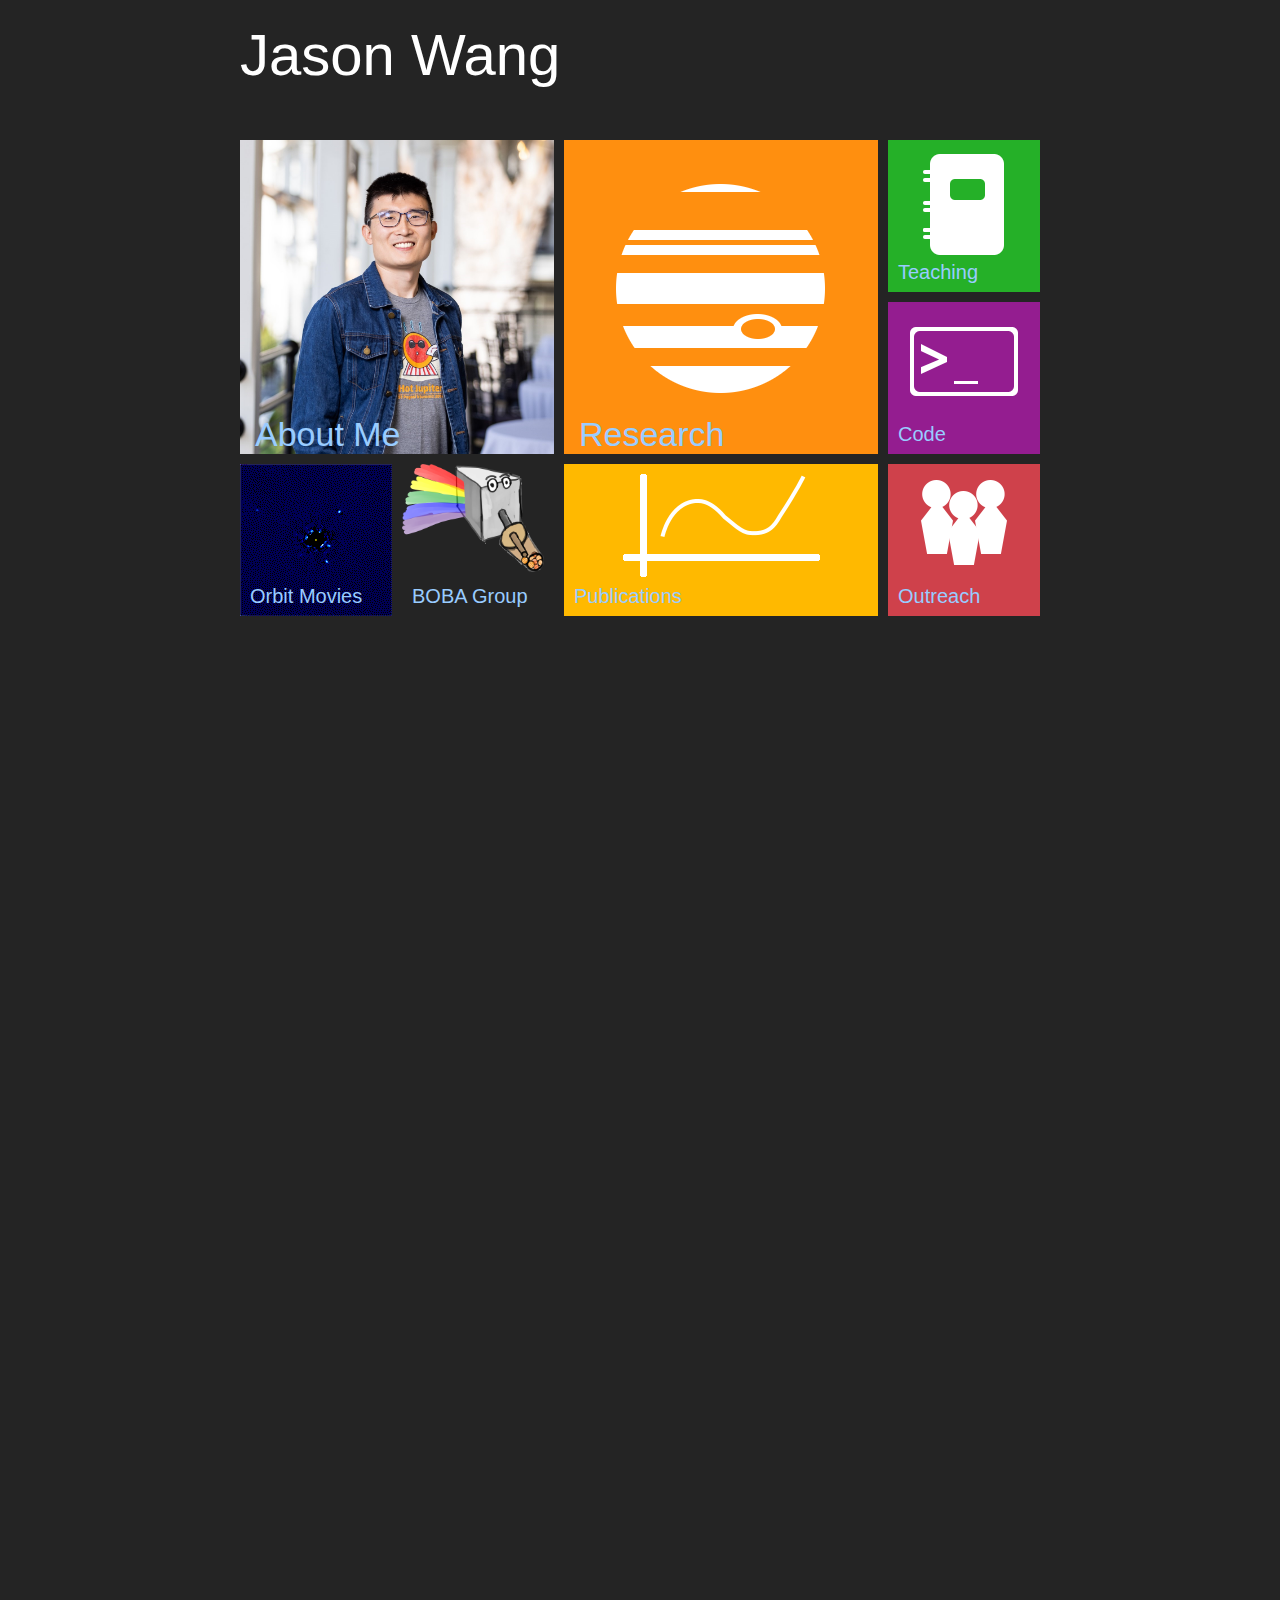
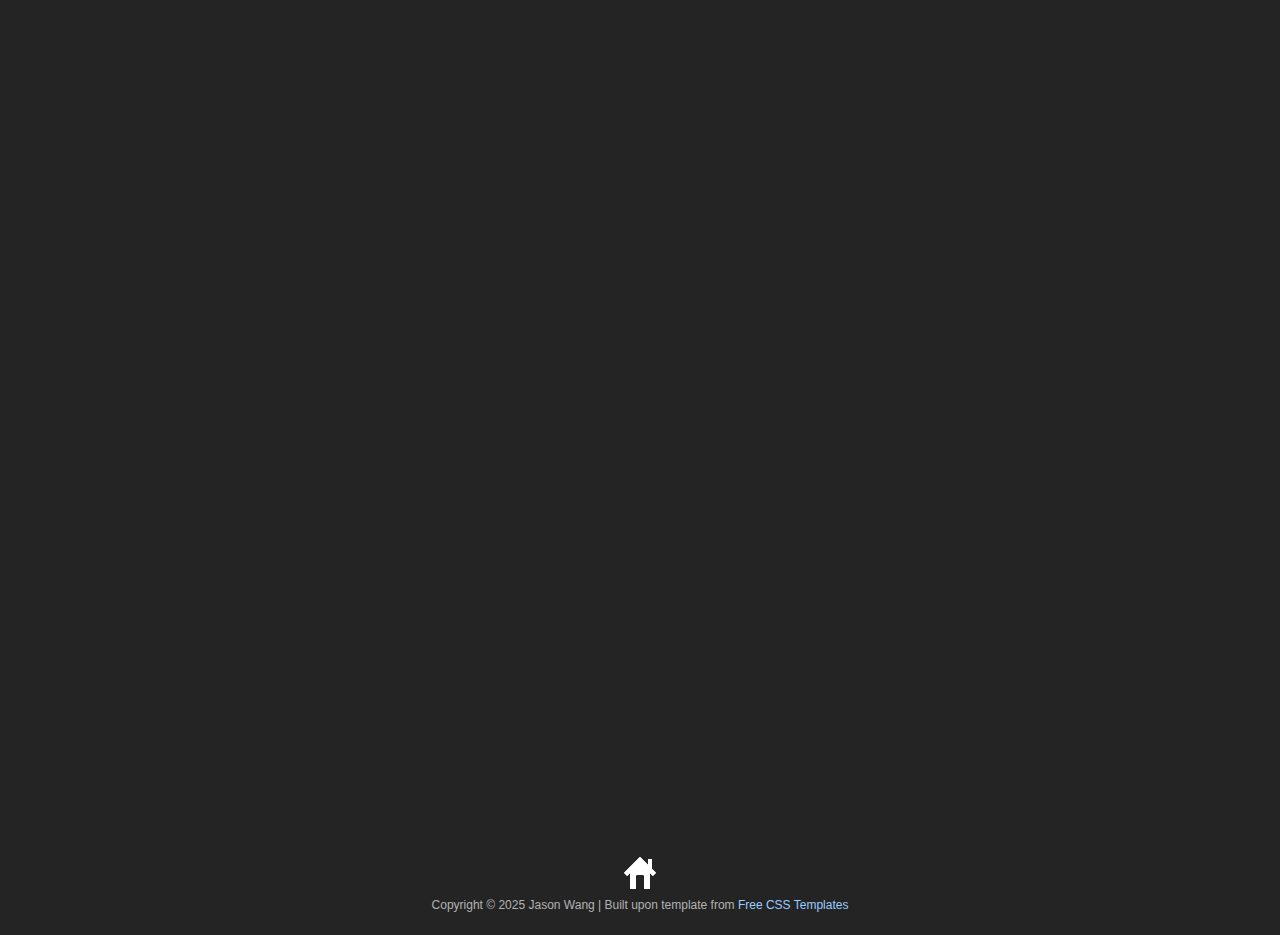
<file: index.html>
<!DOCTYPE html PUBLIC "-//W3C//DTD XHTML 1.0 Transitional//EN" "http://www.w3.org/TR/xhtml1/DTD/xhtml1-transitional.dtd">
<html xmlns="http://www.w3.org/1999/xhtml">
<head>
<meta http-equiv="Content-Type" content="text/html; charset=utf-8" />
<meta name="description" content="Jason Wang is an astronomer and assistant professor in physics and astronomy at Northwestern working on imaging planets around other stars. He works on new technologies and techniques to characterize the nature of exoplanets and produces movies of exoplanets orbiting other stars. Previous 51 Pegasi b Fellow at Caltech and UC Berkeley PhD" />
<meta name="author" content="Jason Wang" />
<title>Jason Wang | Astronomer</title>
	<link href="templatemo_style.css" type="text/css" rel="stylesheet" /> 

</head> 
<body> 
<div id="templatemo_header">
    <div id="site_title"><h1><a href="https://jasonwang.space/" title="Home">Jason Wang</a></h1></div>
</div>
<div id="templatemo_main">
    <div id="content"> 
		<div id="home" class="section">
			<div class="h15"></div>
			<div class=" home_block box">
				<a href="#about">
					<img src="images/JWANG_HSF_2022.JPG" alt="About Me" width=314 height=314/>
				</a>
				<h2 class="overlay_text">
					<span class="overlay">
						<a href="#about">About Me</a>
					</span>
				</h2>
            </div>
            
			<div class="home_block box">
				<a href="#research">
					<img src="images/research_thumb2.png" alt="Research"/>
				</a>
				<h2 class="overlay_text">
					<span class="overlay">
						<a href="#research">Research</a>
					</span>
				</h2>
			</div>
			<div class="box home_bit no_margin">
				<a href="#teaching">
					<img src="images/teaching_thumb.png" alt="Teaching"/>
				</a>
				<h3 class="overlay_text">
					<span class="overlay">
						<a href="#teaching">Teaching</a>
					</span>
				</h3>
			</div>
            
			<div class="box home_bit no_margin">
				<a href="#code">
					<img src="images/code_thumb.png" alt="Code"/>
				</a>
				<h3 class="overlay_text">
					<span class="overlay">
						<a href="#code">Code</a>
					</span>
				</h3>
            </div>

            <div class="box home_bit">
				<a href="orbits.html">
					<img src="images/hr_8799_orbit_notxt_thumb.gif" alt="Orbit Movies"/>
				</a>
				<h3 class="overlay_text">
					<span class="overlay">
						<a href="orbits.html">Orbit Movies</a>
					</span>
				</h3>
			</div> 

			<div class="box home_bit overlay_bluesteel">
                <a href="#group">
                    <img src="images/group/boba.png"/ width="142" class="img_5marg">
                </a>
                <h3 class="overlay_text">
                    <span class="overlay">
                        <a href="#group">BOBA Group</a>
                    </span>
                </h3>
            </div>

			<div class="box home_log">
            	<a href="#papers">
					<img src="images/papers_thumb.png" alt="Publications"/>
				</a>
				<h3 class="overlay_text">
					<span class="overlay">
						<a href="#papers">Publications</a>
					</span>
				</h3>
			</div> 
            <div class="box home_bit no_margin">
                <a href="#outreach">
                    <img src="images/volunteer_thumb.png" alt="Outreach"/>
                </a>
                <h3 class="overlay_text">
                    <span class="overlay">
                        <a href="#papers">Outreach</a>
                    </span>
                </h3>
            </div> 
        </div> <!-- END of home -->

        <div class="section" id="about"> 
			<div class="nav">	
				<ul>
				<li><h4 class="no_mb"><a href="#home" class="overlay_gray top_menu">Home</a></h4></li>
				<li>
					<h4 class="no_mb"><a href="#about" class="overlay_blue top_menu">About</a></h4>
					<ul>
						<li><h5><a href="#group" class="overlay_bluesteel">BOBA Group</a></h4></li>
					</ul>
				</li>
				<li>
					<h4 class="no_mb"><a href="#research" class="overlay_orange top_menu">Research</a></h4>
					<ul>
						<li><h5><a href="#papers" class="overlay_goldenrod">Publications</a></h4></li>
					</ul>
				</li>
				<li><h4 class="no_mb"><a href="#teaching" class="overlay_green top_menu">Teaching</a></h4></li>
				<li><h4 class="no_mb"><a href="#code" class="overlay_purple top_menu">Code</a></h4></li>
				<li>
					<h4 class="no_mb"><a href="index.html#outreach" class="overlay_red top_menu">Outreach</a></h4>
					<ul>
						<li><h5><a href="orbits.html" class="overlay_red">Orbit Movies</a></h4></li>
					</ul>
				</li>
				</ul>
			</div>
			<h2 class="section_title no_mb zceiback">
				<span class="overlay overlay_blue section_title_text">About</span>
			</h2>
			<div class="textbody">
				<div class="overlay_border"><div class="textblock overlay overlay_gray">
					<div class="half left">
						<div class="img_border img_fl overlay_lightgray img_overlay">
							<img src="images/JWANG_HSF_2022.JPG" alt="Jason Wang" height="362" width="362" />
							<div class="cent">Image courtesy of Heising-Simons Foundation</div>
						</div>
					</div>
					<div class="half right">
						<p>I am an assistant professor at Northwestern in <a href="https://ciera.northwestern.edu/">CIERA</a> and the <a href="https://physics.northwestern.edu/">Physics and Astronomy department</a>. I take images of faint exoplanets by removing the glare of their host stars using techniques such as coronagraphy, spectroscopy, and interferometry so that we can trace out their orbits and measure the properites of their atmospheres. I help develop new instruments with these capabilities and machine learning/signal processing techniques to pull out faint exoplanet signals from the data. I also am intersted in software development, especially for astronomy. I have been awarded <a href="https://sloan.org/fellowships/2025-Fellows">a Sloan fellowship</a> and Scialog fellowship for my work. I lead the <a href="#group">BOBA Group</a> at Northwestern.</p>
						<p class="no_mb">I grew up in Dublin, Ohio, got my B.A. in Physics with a Minor in Computer Science from Cornell University, and my PhD in Astrophysics from UC Berkeley. I was previously a <a href="https://www.hsfoundation.org/programs/science/51-pegasi-b-fellowship/">51 Pegasi b</a> postdoc at Caltech </p>
					</div>
					<div class="half right h15"></div>
					<div class="half right">
						<h5 class="no_mb">Email</h5> jason.wang@northwestern.edu
						<h5 class="no_mb"><a href="docs/JasonWang-CV-public-short.pdf">Short CV</a></h5>
						<h5 class="no_mb"> Social Media</h5> <a href="https://bsky.app/profile/thejason.wang"><img src="images/flat_icons/bluesky-logo.png" width="32" height="32" alt="bluesky"/></a> <a href="https://twitter.com/semaphore_P"><img src="images/flat_icons/twitter-color-iso.png" width="32" height="32" alt="twitter"/></a> <a href="https://www.youtube.com/channel/UCDsXPmZGbLLOuuEuat-0a8g"><img src="images/flat_icons/youtube-color-iso.png" width="32" height="32" alt="youtube" /></a>
					</div>
				</div></div>
			</div>
        </div> 
        
        <div class="section " id="research"> 
			<div class="nav">	
				<ul>
				<li><h4 class="no_mb"><a href="#home" class="overlay_gray top_menu">Home</a></h4></li>
				<li>
					<h4 class="no_mb"><a href="#about" class="overlay_blue top_menu">About</a></h4>
					<ul>
						<li><h5><a href="#group" class="overlay_bluesteel">BOBA Group</a></h4></li>
					</ul>
				</li>
				<li>
					<h4 class="no_mb"><a href="#research" class="overlay_orange top_menu">Research</a></h4>
					<ul>
						<li><h5><a href="#papers" class="overlay_goldenrod">Publications</a></h4></li>
					</ul>
				</li>
				<li><h4 class="no_mb"><a href="#teaching" class="overlay_green top_menu">Teaching</a></h4></li>
				<li><h4 class="no_mb"><a href="#code" class="overlay_purple top_menu">Code</a></h4></li>
				<li>
					<h4 class="no_mb"><a href="index.html#outreach" class="overlay_red top_menu">Outreach</a></h4>
					<ul>
						<li><h5><a href="orbits.html" class="overlay_red">Orbit Movies</a></h4></li>
					</ul>
				</li>
				</ul>
			</div>			
			<h2 class="section_title no_mb pachonsunset">
				<span class="overlay_orange section_title_text">Research</span>
			</h2>
			<div class="textbody">
                <div class="overlay_border"><div class="overlay overlay_gray textblock">
                    <h3>Optical Interferometry with GRAVITY</h3>
                    <div class="half left">
                        <div class="img_border img_fl overlay_lightgray">
                            <img src="images/gravity_hr8799e_orbit.png"  alt="GRAVITY Precision Measurement of HR 8799 e" width=360/>
                        </div>
						<h4 class="cent">GRAVITY point in top-right plot with 200x zoom</a></h4>
                    </div>
                    <div class="half right">
                        <p>I am working with the GRAVITY instrument, an optical interferometer that can combine light from the four 8-meter VLTs. With its ~100 meter baselines, we are capable of reaching down to 10 μas astrometric precision. We made the first ever detection of an exoplanet with this technique <a href="https://arxiv.org/abs/1903.11903">on HR 8799 e</a>, achieving ten times better astrometric precision than ever before.</p>
                        <p>I am part of the ExoGRAVITY team, a multi-year VLTI large program to monitor and characterize all of the currently known directly imaged exoplanets. I am leading the astrometric effort to reveal the detailed dynamical environments of these exoplanetary systems and measure dynamical masses to constrain their formation pathways. Some early highlights include the first direct detection of a radial-velocity discovered planet (<a href="https://arxiv.org/abs/2010.04442">Nowak et al. 2020</a>) and dynamically measuring its mass by measuring its perturbation on the orbit of the outer planet in the system (<a href="https://arxiv.org/abs/2109.10671">Lacour, Wang, et al. (2021)</a>). We also used it to study the nature of protoplanets (see Imaging Protoplanets section below).</p>
                    </div>
                </div></div>

                <div class="clear h15"></div>

                <div class="overlay_border"><div class="overlay overlay_gray textblock">                
                    <h3>High Resolution Spectroscopy of Exoplanets</h3>
                    <div class="half left">
                        <p>I am part of the team working on the <a href="https://arxiv.org/abs/2107.12556">Keck Planet Imager and Characterizer (KPIC)</a>, a series of upgrades to the Keck II adaptive optics system and instrument suite to enable high-resolution (R~35,000) spectra of young Jovian-sized planets. At this spectral resolution, we can resolve individual spectral lines in their atmospheres, allowing us to measure the Doppler shift of the planet, molecular abundances, and planetary spin.</p>
                        
						<p>In 2022, we just installed several new hardware upgrades as part of <a href="https://arxiv.org/abs/1909.06487">KPIC Phase II</a>, which will further enhance the capabilities of the instrument such as characterizing closer-in exoplanets and obtaining L-band spectra. For KPIC Phase II, I designing the <a href="https://arxiv.org/abs/2012.06007">atmospheric dispersion corrector</a>. </p>
                    </div>
                    <div class="half right">
                        <div class="img_border img_fl overlay_lightgray">
                            <img src="images/betPeg_COBandhead.png", alt="CO" width=360/>
                        </div>
                    </div>
                </div></div>
				<div class="overlay_border"><div class="overlay overlay_gray textblock">
                    <div class="half left cent">
							<video width="350" controls preload="none" loop poster="images/HR8799_spins_thumb.png">
								<source src="images/HR8799_spins_small.mp4" type="video/mp4">
								Your browser does not support videos.
							</video>
							<br />
							<h4>Credit: W. M. Keck Observatory/Adam Makarenko</h4>
							<h4>Read the <a href="https://iopscience.iop.org/article/10.3847/1538-3881/ac1349">HR 8799 paper</a></h4>
                    </div>
                    <div class="half right">
                        <p>I lead the on-sky demonstration and science program of KPIC. Successfully feeding the light of a faint exoplanet into a tiny single mode fiber and through a spectrograph was no easy task, and our challenges and results are documented in <a href="https://arxiv.org/abs/2107.12556">this JATIS paper</a> with some further details in <a href="https://www.spiedigitallibrary.org/conference-proceedings-of-spie/11823/2596484/High-resolution-spectroscopy-of-directly-imaged-exoplanets-with-KPIC/10.1117/12.2596484.short?SSO=1">this conference proceeding</a>. In the summer of 2020, we successfully commissioned KPIC, leading to KPIC obtaining high-resolution spectra of the HR 8799 planets (see <a href="https://iopscience.iop.org/article/10.3847/1538-3881/ac1349">AJ article</a> and <a href="https://keckobservatory.org/kpic/">press release</a>). This is the first measurement of the spins of these planets, and we find that these planets may spin faster than higher mass objects.</p>
						<p>We are now undertaking a spectroscopic survey of ~40 directly imaged exoplanets and brown dwarf companions to study their compositions, spins, and orbits on a population level. Stay tuned as we have several new results coming soon!</p>
                    </div>
                </div></div>

                <div class="clear h15"></div>

                <div class="overlay_border"><div class="overlay overlay_gray textblock">                
                    <h3>Imaging Newborn Protoplanets</h3>
                    <div class="half left">
                        <div class="img_border img_fl overlay_lightgray">
                            <img src="images/lp_pds70_image_noaxes.png", alt="Keck Image of PDS 70 b and c at L' band" width=360/>
                        </div>
						<h4 class="cent">Read <a href="https://arxiv.org/abs/2004.09597">Wang et al. (2020)</a> and <a href="https://arxiv.org/abs/2101.04187">Wang et al. (2021)</a></h4>
                    </div>
                    <div class="half right">
                        <p>I used new technologies at Keck (better coronagraph to suppress starlight, infrared pyramid wavefront sensor for better atmospheric turbulence correction) and VLTI/GRAVITY (milliarcsecond-level spatial resolution) to study the two protoplanets orbiting PDS 70 (PDS 70 b and c). Unlike all other exoplanets, these two planets are still in the process of forming, so the true nature of these protoplanets were uncertain. </p>
                        <p>On the Keck data, I worked with Bin Ren and Nicole Wallack to subtract out the protoplanetary disk from the images so we can make unbiased measurements of their brightnesses and positions. I teamed up with Sivan Ginzburg and Peter Gao to infer the bulk properties of these planets. We found that their masses should be between 1-4 Jupiter masses (making them some of the lowest mass planets imaged to date), and they are accreting so much dust that they are shrouded by dust making it difficult to see deep into the planets' atmospheres. Our work was publisehd in <a href="https://arxiv.org/abs/2004.09597">this paper</a> and featured in press releases at <a href="https://www.keckobservatory.org/pds70/">Keck Observatory</a> and at <a href="https://www.hsfoundation.org/51-pegasi-b-fellows-discover-new-details-about-jovian-like-protoplanets-around-star-pds-70/">the Heising-Simons Foundation</a>. </p>
						<p>Using VLTI/GRAVITY, we placed dynamical limits on the mass of PDS 70 b to be lower than 10 Jupiter masses, found spectroscopic evidence that we are seeing emission from the dust-shrouded atmospheres of these protoplanets, and made the first sub-au observations into a circumplanetary environment, constraining any bright circumplanary disk around PDS 70 b to be smaller than 0.3 au. <a href="https://arxiv.org/abs/2101.04187">Check out our paper here</a>. </p>
                    </div>

                </div></div>
                <div class="clear h15"></div>


				<div class="overlay_border"><div class="overlay overlay_gray textblock">                
					<h3>The Gemini Planet Imager Exoplanet Survey (GPIES)</h3>
					<div class="half left">
						<p>I am part of the team working on the <a href="http://www.planetimager.org">Gemini Planet Imager (GPI)</a>, a near-infrared extreme-AO system that will directly image and take spectra of young Jovian-sized planets and the debris disks in which they form. </p>
						<p>I led the development of the software infrastructure to automate the data processing for the GPI Exoplanet Survey (<a href="http://dx.doi.org/10.1117/1.JATIS.4.1.018002">see our JATIS paper</a>). My main contributions are building the GPIES Data Cruncher (<a href="docs/posters/2015Lyot_DataCruncherPoster.pdf">poster pdf</a>), an automatic data reduction system for our survey, and pyKLIP (<a href="https://bitbucket.org/pyKLIP/pyklip">Bitbucket repo</a>), a PSF subtraction library written in python. </p>
						
						<p>The software infrastructure I developed allowed us to <a href="http://news.berkeley.edu/2015/08/13/methane-enshrouds-nearby-jupiter-like-exoplanet/">discover GPI's first exoplanet!</a></p>
						
                        <p>Previously, I examined how well we could measure the star that is blocked by the coronagraph mask, in particular to measure the location and spectrum of the occulted star. This work was presented in a <a href="docs/posters/2014SPIE_SatSpots_Poster_Wang_v2.pdf">poster</a> and <a href="http://arxiv.org/abs/1407.2308">conference proceeding</a> at the 2014 SPIE Astronomical Instrumentation conference.</p>
                        
                        <p>I also worked on observations of AU Microscopii (AU Mic). In an <a href="http://arxiv.org/abs/1508.04765">ApJ Letter</a>, we showed that the SE and NW sides of the disk are asymmetric and half different vertical extents.</p>
					</div>
					<div class="half right">
						<div class="img_border img_fl overlay_lightgray">
							<img src="images/gemini_tele_gpi.jpg" alt="Gemini South Telescope: IT'S HUGE!" title="Gemini South Telescope with GPI" />	
						</div>
					</div>
                </div></div>
                <div class="overlay_border"><div class="overlay overlay_gray textblock">
                    <h3>Precise Astrometry and Orbits of Exoplanets</h3>
                    <div class="half left">
                        <div class=" img_fl overlay_lightgray">
                            <!-- 
                            <img src="images/betpic_orbit.png" srcset="images/betpic_orbit.png 1x, images/betpic_orbit2.png 3x" alt="Transit??" title="Orbit of β Pic b" />	
                            -->
                            <img src="images/betpic_orbit.gif"  alt="Beta Pic b Orbit Goes Wheee!!" title="β Pic b in Motion" width=360/>
                        </div>
						<h4 class="cent">Read my <a href="https://arxiv.org/abs/1607.05272">β Pic b paper</a>, and <a href="orbits.html#betapic">download this movie</a></h4>
                        <div class=" img_fl overlay_lightgray">
                                <img src="images/hr8799_orbit_with_img.png"  alt="HR 8799 Orbit Trajectories" title="HR 8799 Orbits" width=360/>
                        </div>
						<h4 class="cent">Read my <a href="https://arxiv.org/abs/1809.04107">HR 8799 paper</a>, and <a href="orbits.html#hr8799">watch them orbit</a></h4>
                    </div>
                    <div class="half right">
                        <p>I developed a new technique to obtain more precise astrometry of directly imaged exoplanets. This technique is based off the mathematical framework developed by Pueyo (2016) which allows us to forward model the signature of an exoplanet through the data reduction process, giving us a more accurate planet model. In addition, I developed a Bayesian framework that properly accounts for the correlated nature of the noise in the data with Gaussian process regression. You can read more about the technique in <a href="https://arxiv.org/abs/1607.05272">this AJ paper</a>.</p>
                        <p>I demonstrated one milliarcsecond astrometry on β Pictoris b taken with the Gemini Planet Imager. I published <a href="https://arxiv.org/abs/1607.05272">a paper</a> showing that I could fit a Keplerian orbit with well-behaved fit residuals. Our measured astrometry were 2-4 times more precise than previously published values that used same data. We also were able to improve some of the orbital parameters by a factor of 2. Using this method, we showed the probability of the planet transiting the star was ruled out at 10-σ confidence. However, the Hill sphere of the planet transited the star in 2017, and we monitored that transit to look for circumplanetary material.</p>
                        <p>I further extended my orbit characterization work when studying the HR 8799 planetary system. Even with 1-2 mas astrometry, we had short orbital arcs for the four planets, resulting in many degenerate orbital solutions. However, given that these planets are super Jupiters, many of the orbits were not dynamically stable. I took the orbit posteriors from MCMC orbit fits and performed rejection sampling on them by simulating all of them through the REBOUND N-body code and rejecting the unstable configurations. This allowed us to obtain ~5x improvement on the orbital parameters as well as place dynamical upper limits on the planet masses. You can read more about it in <a href="https://arxiv.org/abs/1809.04107">this AJ paper</a>.</p>
                        <p>I am contining to monitor the orbits of these exoplanets as well as others. As we get enough data, I have started making <a href="orbits.html">movies of these exoplanets in motion</a> (check them out!). I also contribute to <a href="https://github.com/sblunt/orbitize">orbitize!</a>, an open-soruce Python package to fit orbits of imaged systems.</p>
                    </div>
                </div></div>
                
				
			</div>
        </div> 
		
		<div class="section" id="papers"> 
			<div class="nav">	
				<ul>
				<li><h4 class="no_mb"><a href="#home" class="overlay_gray top_menu">Home</a></h4></li>
				<li>
					<h4 class="no_mb"><a href="#about" class="overlay_blue top_menu">About</a></h4>
					<ul>
						<li><h5><a href="#group" class="overlay_bluesteel">BOBA Group</a></h4></li>
					</ul>
				</li>
				<li>
					<h4 class="no_mb"><a href="#research" class="overlay_orange top_menu">Research</a></h4>
					<ul>
						<li><h5><a href="#papers" class="overlay_goldenrod">Publications</a></h4></li>
					</ul>
				</li>
				<li><h4 class="no_mb"><a href="#teaching" class="overlay_green top_menu">Teaching</a></h4></li>
				<li><h4 class="no_mb"><a href="#code" class="overlay_purple top_menu">Code</a></h4></li>
				<li>
					<h4 class="no_mb"><a href="index.html#outreach" class="overlay_red top_menu">Outreach</a></h4>
					<ul>
						<li><h5><a href="orbits.html" class="overlay_red">Orbit Movies</a></h4></li>
					</ul>
				</li>
				</ul>
			</div>			
			<h2 class="section_title no_mb spieposter">
				<span class="overlay_goldenrod section_title_text">Publications</span>
			</h2>
			<div class="textbody">
				<div class="overlay_border"><div class="left overlay overlay_gray"> 
					<ul class="squarebullet spacing">
                    <h4>First Author Publications</h4>
					<li><b>Wang, J. J.</b>, Mawet, D., Xuan, J. W., et al. (2024) The high-contrast performance of the Keck Planet Imager and Characterizer. <a href="https://arxiv.org/abs/2406.15028">Proc. SPIE, 13096, 130961X</a>.</li>
					<li><b>Wang, J. J.</b>, Gao, P., Chilcote, J., et al. (2022) Atmospheric Monitoring and Precise Spectroscopy of the HR 8799 Planets with SCExAO/CHARIS.	<a href="https://arxiv.org/abs/2208.05594">AJ, 164, 143.</a></li>
					<li><b>Wang, J. J.</b>, Ruffio, J.-B., Morris, E., et al. (2021) Detection and Bulk Properties of the HR 8799 Planets with High-resolution Spectroscopy. <a href="https://arxiv.org/abs/2107.06949v1">AJ, 162, 148</a>.</li>
                    <li><b>Wang, J. J.</b>, Vigan, A., Lacour, S., et al. (2021) Constraining the Nature of the PDS 70 Protoplanets with VLTI/GRAVITY. <a href="https://arxiv.org/abs/2101.04187">AJ, 161, 148.</a></li>
                    <li><b>Wang, J. J.</b>, Wallace, J. K., Jovanovic, N., et al. (2020) An atmospheric dispersion corrector design with milliarcsecond-level precision from 1 to 4 microns for high dispersion coronagraphy. <a href="https://arxiv.org/abs/2012.06007">Proc. SPIE, 11447, 54.</a></li>
                    <li><b>Wang, J. J.</b>, Ginzburg, S., Ren, B., et al. (2020) Keck/NIRC2 L'-band Imaging of Jovian-mass Accreting Protoplanets around PDS 70. <a href="https://arxiv.org/abs/2004.09597">AJ, 159, 263.</a></li>
					<li><b>Wang, J. J.</b>, Graham, J. R., Dawson, R., et al. (2018) Dynamical Constraints on the HR 8799 Planets with GPI. <a href="https://arxiv.org/abs/1809.04107">AJ, 156, 192.</a></li>
					<li><b>Wang, J. J.</b>, Perrin, M. D., Savransky, D., et al. (2018) Automated data processing architecture for the Gemini Planet Imager Exoplanet Survey. <a href="https://arxiv.org/abs/1801.01902">JATIS, 4, 018002.</a></li>
					<li><b>Wang, J. J.</b>, Graham, J. R., Pueyo, L., et al. (2016) The Orbit and Transit Prospects for β Pictoris b constrained with One Milliarcsecond Astrometry. <a href="https://arxiv.org/abs/1607.05272">AJ, 152, 97W</a>.</li>
					<li><b>Wang, J. J.</b>, Graham, J. R., Pueyo, L., et al. (2015) Gemini Planet Imager Observations of the AU Microscopii Debris Disk: Asymmetries within One Arcsecond. <a href="http://arxiv.org/abs/1508.04765">ApJL, 811, L19</a>.</li>
					<li><b>Wang, J. J.</b>, Rajan, A., Graham, J. R., et al. (2014) Gemini Planet Imager Observational Calibrations VIII: Characterization and Role of Satellite Spots. <a href="http://arxiv.org/abs/1407.2308">Proc. SPIE, 9147, 55</a>.</li>
                    <h4>Co-author Publications (Selected)</h4>
					<li></li>
					<li>Hsu, C., <b>Wang, J. J.</b>, Blake, G. A., et al. (2024) PDS 70b Shows Stellar-like Carbon-to-oxygen Ratio. <a href="https://arxiv.org/abs/2411.15117">ApJL, 977, L47</a>.</li>
					<li>Hsu, C., <b>Wang, J. J.</b>, Xuan, J. W., et al. (2024) Rotation and Abundances of the Benchmark Brown Dwarf HD 33632 Ab from Keck/KPIC High-resolution Spectroscopy. <a href="https://arxiv.org/abs/2405.08312">ApJ, 971, 9</a>.</li>
					<li>Noel, M., <b>Wang, J. J.</b>, Macintosh, B., et al. (2024) Analyzing the Atmospheric Dispersion Correction of the Gemini Planet Imager: residual dispersion above design requirements. <a href="https://arxiv.org/abs/2404.06378">JATIS. 10, 025002</a>.</li>
					<li>Xuan, J. W., <b>Wang, J. J.</b>, Finnerty, L., et al. (2024), Validation of elemental and isotopic abundances in late-M spectral types with the benchmark HIP 55507 AB system. <a href="https://arxiv.org/abs/2312.02297">ApJ, 962, 10</a>. </li>
					<li>Blunt, S., Balmer, W. O., <b>Wang, J. J.</b>, et al. (2024) First VLTI/GRAVITY Observations of HIP 65426 b: Evidence for a Low or Moderate Orbital Eccentricity. <a href="https://arxiv.org/abs/2310.00148">AJ, 166, 257</a>. </li>
					<li>Adams, Redai, J. I., Follette, K. B., <b>Wang, J. J.</b>, et al. (2023) The Giant Accreting Protoplanet Survey (GAPlanetS): Optimization Techniques for Robust Detections of Protoplanets. <a href="https://arxiv.org/abs/2211.15676">AJ, 165, 57.</a></li>
					<li>Wang, J., <b>Wang, J. J.</b>, Ruffio, J.-B., et al. (2023) Retrieving C and O Abundance of HR 8799 c by Combining High- and Low-resolution Data. <a href="https://arxiv.org/abs/2209.15484">AJ, 165, 4.</a></li>
					<li>Xuan, J. W., <b>Wang, J. J.</b>, Ruffio, J.-B., et al. (2023) A Clear View of a Cloudy Brown Dwarf Companion from High-resolution Spectroscopy. <a href="https://arxiv.org/abs/2208.01657"></a>ApJ, 937, 54.</li>
					<li>Llop-Sayson, J., <b>Wang, J. J.</b>, Ruffio, J.-B., et al. (2021) Constraining the Orbit and Mass of epsilon Eridani b with Radial Velocities, Hipparcos IAD-Gaia DR2 Astrometry, and Multiepoch Vortex Coronagraphy Upper Limits. <a href="https://arxiv.org/abs/2108.02305">AJ, 162, 181</a>.</li>
					<li>Lacour, S., <b>Wang, J. J.</b>, Rodet, L., et al. (2021) The mass of β Pictoris c from β Pictoris b orbital motion. <a href="https://arxiv.org/abs/2109.10671">A&A, 654, 2</a>.</li>
                    <li>Ferrer Chavez, R., <b>Wang, J. J.</b>, & Blunt, S. (2021) Biases in Orbit Fitting of Directly Imaged Exoplanets with Small Orbital Coverage. <a href="https://arxiv.org/abs/2103.12877">AJ, 161, 241</a>.</li>
					<li>Nowak, M., Lacour, S., Lagrange, A.-M., Rubini, P., <b>Wang, J.</b>, et al. (2020) Direct confirmation of the radial-velocity planet β Pictoris c. <a href="https://arxiv.org/abs/2010.04442">A&A, 642, L2</a>.</li>
                    <li>Nguyen, M. M., De Rosa, R. J., <b>Wang, J. J.</b>, et al. (2020) HD 165054: An Astrometric Calibration Field for High-contrast Imagers in Baade's Window. <a href="https://arxiv.org/abs/1911.11273">AJ, 159, 244</a>.</li>
                    <li>Blunt, S., <b>Wang, J. J.</b>, Angelo, I., et al. (2020) orbitize!: A Comprehensive Orbit-fitting Software Package for the High-contrast Imaging Community. <a href="https://arxiv.org/abs/1910.01756">AJ, 159, 89</a>.</li>
                    <li>Nielsen, E. L., De Rosa, R. J., <b>Wang, J. J.</b>, et al. (2020) The Gemini Planet Imager Exoplanet Survey: Dynamical Mass of the Exoplanet β Pictoris b from Combined Direct Imaging and Astrometry. <a href="https://arxiv.org/abs/1911.11273">AJ, 159, 71</a>.</li>
                    <li>Nielsen, E. L., De Rosa, R. J., Mactinosh, B., <b>Wang, J. J.</b>, et al. (2019) The Gemini Planet Imager Exoplanet Survey: Giant Planet and Brown Dwarf Demographics from 10 to 100 au. <a href="https://arxiv.org/abs/1904.05358">AJ, 158, 13</a>.</li>
                    <li>De Rosa, R. J., Nielsen, E. L., <b>Wang, J. J.</b>, et al. (2019) An updated visual orbit of the directly-imaged exoplanet 51 Eridani b and prospects for a dynamical mass measurement with Gaia. <a href="https://arxiv.org/abs/1910.10169">AJ, in press</a>.</li>
                    <li>GRAVITY Collaboration, Lacour, S., Nowak, M., <b>Wang, J.</b>, et al. (2019) First direction of an exoplanet by optical interferometry. <a href="https://arxiv.org/abs/1903.11903">A&A Letters, 623, L11</a>. </li>
					<li>Ruffio, J.-B., Macintosh, B., <b>Wang, J. J.</b>, et al. (2017) Improving and Assessing Planet Sensitivity of the GPI Exoplanet Survey with a Forward Model Matched Filter. <a href="https://arxiv.org/abs/1705.05477">AJ, 842, 14</a>.</li>
					<li>Nielsen, E. L., De Rosa R. J., <b>Wang, J.</b>, et al. (2016) Dynamical Mass Measurement of the Young Spectroscopic Binary V343 Normae AaAb Resolved With the Gemini Planet Imager. <a href="https://arxiv.org/abs/1609.09095">AJ, 152, 175N</a>.</li>
                    <li>Kalas, P. G., Rajan, A., <b> Wang, J. J.</b>, et al. (2015) Direct Imaging of an Asymmetric Debris Disk in the HD 106906 Planetary System. <a href="http://arxiv.org/abs/1510.02747">ApJ, 814, 32</a>.</li>
					<li>Macintosh, B., Graham, J. R., <b>et al.</b> (2015) Discovery and spectroscopy of the young Jovian planet 51 Eri b with the Gemini Planet Imager. <a href="http://arxiv.org/abs/1508.03084">Science, 350, 64</a>.</li>
					<h4>All Publications: <a href="https://ui.adsabs.harvard.edu/#search/q=orcid%3A0000-0003-0774-6502&sort=date%20desc">ADS Link</a>, <a href="https://scholar.google.com/citations?user=xaQwsdgAAAAJ&hl=en">Google Scholar</a></h4>
					</ul>
				</div></div>
			</div>
        </div>

		<div class="section" id="group">
			<div class="nav">	
				<ul>
				<li><h4 class="no_mb"><a href="#home" class="overlay_gray top_menu">Home</a></h4></li>
				<li>
					<h4 class="no_mb"><a href="#about" class="overlay_blue top_menu">About</a></h4>
					<ul>
						<li><h5><a href="#group" class="overlay_bluesteel">BOBA Group</a></h4></li>
					</ul>
				</li>
				<li>
					<h4 class="no_mb"><a href="#research" class="overlay_orange top_menu">Research</a></h4>
					<ul>
						<li><h5><a href="#papers" class="overlay_goldenrod">Publications</a></h4></li>
					</ul>
				</li>
				<li><h4 class="no_mb"><a href="#teaching" class="overlay_green top_menu">Teaching</a></h4></li>
				<li><h4 class="no_mb"><a href="#code" class="overlay_purple top_menu">Code</a></h4></li>
				<li>
					<h4 class="no_mb"><a href="index.html#outreach" class="overlay_red top_menu">Outreach</a></h4>
					<ul>
						<li><h5><a href="orbits.html" class="overlay_red">Orbit Movies</a></h4></li>
					</ul>
				</li>
				</ul>
			</div>			
			<h2 class="section_title no_mb bobatea">
				<span class="overlay_bluesteel section_title_text">BOBA Group</span>
			</h2>
			<div class="textbody">
				<div class="overlay_border"><div class="left overlay overlay_gray full"> 
					<div class="quarter left">
                        <div class="img_border img_fl overlay_lightgray">
                            <img src="images/group/boba.png"  alt="BOBA Group Logo" width=170/>
                        </div>
                    </div>
					<div class="threeq right">
						<h3><b>B</b>ig planets: <b>O</b>r<b>B</b>its & <b>A</b>tmospheres</h3>
						<p>BOBA Group members generally work on imaging gas giant planets, with the goal of studying their dynamical evolution through monitoring their orbits and their bulk properties through atmospehric spectroscopy. We image and characterize planets by pioneering novel instrumentation and algorithms in high-contrast imaging.</p>
					</div>
				</div></div>
				<div class="clear h15"></div>
				<div class="overlay_border"><div class="left overlay overlay_gray"> 
					<h3>Postdocs</h3>
					<div class="quarter left">
                        <div class="img_border img_fl overlay_lightgray">
                            <img src="images/group/Dino.png"  alt="Dino Hsu" width=150/>
                        </div>
                    </div>
                    <div class="threeq right">
                        <h4>Dino Hsu</h4>
						<p>Dino works on high resolution spectroscopy of exoplanets and brown dwarafs, with focus on their spins, orbits, and atmospheric properites. He is currently analzying data from the Keck Planet Imager and Characterizer's spectroscopy survey of substellar companions in addition to developing the KPIC data reduction pipeline. He also studies how brown dwarfs and low-mass stars are distributed in our Galaxy.</p>
						<p><a href="https://chihchunhsu.github.io/">Dino's Website</a></p>
                    </div>
				</div></div>
				<div class="overlay_border"><div class="left overlay overlay_gray"> 
					<div class="quarter left">
                        <div class="img_border img_fl overlay_lightgray">
                            <img src="images/group/Sarah.jpg"  alt="Sarah Blunt" width=150/>
                        </div>
                    </div>
                    <div class="threeq right">
                        <h4>Sarah Blunt</h4>
						<p>Sarah is a CIERA Fellow working on studying the orbits and atmospheres of young exoplanets through direct imaging and radial velocity techniques. Sarah works on robust data-driven methods to infer planetary properties from noisy radial velocity data of young stars. She also works on studying the orbits and atmospheres of directly imaged planets to understand their formation processes. Sarah is also the co-founder of the <a href="https://semaphorep.github.io/codeastro/">Code/Astro</a> workshop and the lead developer for the <a href="https://orbitize.readthedocs.io/en/latest/">orbitize!</a> software package.</p>
						<p><a href="https://sites.google.com/g.harvard.edu/sarah">Sarah's Website</a></p>
                    </div>
				</div></div>

				<div class="clear h15"></div>

				<div class="overlay_border"><div class="left overlay overlay_gray"> 
					<h3>Graduate Students</h3>

					<div class="quarter left">
                        <div class="img_border img_fl overlay_lightgray">
                            <img src="images/group/Amanda.png"  alt="Amanda Chavez" width=150/>
                        </div>
                    </div>
                    <div class="threeq right">
                        <h4>Amanda Chavez</h4>
						<p>Amanda is an Astronomy PhD student at Northwestern studying the orbits of exoplanets using optical interferometry and GRAVITY. She is currently measuring the orbits of the four planets orbiting HR 8799 using the improved astrometric precision of GRAVITY. She is using the improved orbits to understand what we can infer about the resonances, coplanarity, and dynamical masses in the system. She also is part of the Roman Space Telescope Coronagraph Instrument Team and is leading the development of the astrometric calibration for the Cornagraph Instrument.</p>
                    </div>
				</div></div>

				<div class="overlay_border"><div class="left overlay overlay_gray"> 
					<div class="quarter left">
                        <div class="img_border img_fl overlay_lightgray">
                            
                        </div>
                    </div>
                    <div class="threeq right">
                        <h4>Julianne Cronin</h4>
						<p>Julianne is an Astronomy PhD student at Northwestern studying the atmospheres of directly imaged companions using high resolution spectroscopy. She is currently developing a framework to combine multiple nights of data via cross correlation in order to detect faint planets as well as trace species in planetary atmospheres. Julianne is also helping develop the data reduction pipeline for KPIC.</p>
                    </div>
				</div></div>

				<div class="overlay_border"><div class="left overlay overlay_gray"> 
					<div class="quarter left">
                        <div class="img_border img_fl overlay_lightgray">
                            
                        </div>
                    </div>
                    <div class="threeq right">
                        <h4>Rodrigo Ferrer-Chavez</h4>
						<p>Rodrigo is an Astronomy PhD student at Northwestern working on high-contrast imaging of exoplanets. He is developing deep-learning based algorithms that use wavefront sensing data in addition to the science images to search for faint exoplanets in the data. He previously also worked on identifying statistical biases in orbit fitting of exoplanets with only a short orbital arc of data. </p>
                    </div>
				</div></div>

				<div class="overlay_border"><div class="left overlay overlay_gray"> 
					<div class="quarter left">
                        <div class="img_border img_fl overlay_lightgray">
                            <img src="images/group/Jonathan.jpg"  alt="Jonathan Roberts" width=150/>
                        </div>
                    </div>
                    <div class="threeq right">
                        <h4>Jonathan Roberts</h4>
						<p>Jonathan is an Astronomy PhD student at Northwestern working on speeding up orbit fitting and analyzing the archive of astrometry obtained by the GRAVITY instrument. He is currently performly an uniform orbital analysis of all exoplanets observed wiht GRAVITY. He is generally interested in machine learning techniques and their applications with astronomy. </p>
                    </div>
				</div></div>

				<div class="overlay_border"><div class="left overlay overlay_gray"> 
					<div class="quarter left">
                        <div class="img_border img_fl overlay_lightgray">
                            <img src="images/group/Jea.png"  alt="Jea Adams" width=150/>
                        </div>
                    </div>
                    <div class="threeq right">
                        <h4>Jea Adams</h4>
						<p>Jea is a PhD student at Harvard University studying planet formation and the atmospheres of terrestrial planets. She works on transmission spectroscopy of small planets from JWST, high-resolution spectroscopy of small planets with future extremely large telescopes, signatures of planet formation with ALMA, and exoplanet imaging. </p>
                    </div>
				</div></div>	

				<div class="clear h15"></div>

				<div class="overlay_border"><div class="left overlay overlay_gray"> 
					<h3>Pre-Graduate Students</h3>
					<div class="quarter left">
                        <div class="img_border img_fl overlay_lightgray">

                        </div>
                    </div>
                    <div class="threeq right">
                        <h4>Farrah Molina</h4>
						<p>Farrah recently finished her undergraduate degree is working with Sarah Blunt on adapting orbitize! to be able to utilize the brightness of planets in reflected light in orbit fits.</p>
                    </div>
				</div></div>
				
				<div class="clear h15"></div>

				<div class="overlay_border"><div class="left overlay overlay_gray"> 
					<h3>Former Group Members</h3>
					<div class="quarter left">
                        <div class="img_border img_fl overlay_lightgray">
                            <img src="images/group/Saanika.jpeg"  alt="Saanika Choudhary" width=150/>
                        </div>
                    </div>
                    <div class="threeq right">
                        <h4>Saanika Choudhary</h4>
						<p>Saanika just finished her Master's degree at Northwestern. She was working on deep-learning algorithms for efficient orbital determination and characterizing how increased orbital coverage improves our inferences on orbital parameters. She is now a PhD student at Cornell. </p>
                    </div>
				</div></div>	
				<div class="overlay_border"><div class="left overlay overlay_gray"> 
					<div class="quarter left">
                        <div class="img_border img_fl overlay_lightgray">
                        </div>
                    </div>
                    <div class="threeq right">
                        <h4>Katie Scalzo</h4>
						<p>Katie is a Northwestern undergraduate student who was working on analyzing the performance of the Gemini Planet Imager atmospheric dispersion corrector across its years of operation.</p>
                    </div>
				</div></div>	

				<div class="overlay_border"><div class="left overlay overlay_gray"> 
					<div class="quarter left">
                        <div class="img_border img_fl overlay_lightgray">
                            <img src="images/group/Juan.png"  alt="Juan Guerrero" width=150/>
                        </div>
                    </div>
                    <div class="threeq right">
                        <h4>Luna Guerrero</h4>
						<p>Luna was working on studying the newborn GQ Lup system. Sbe was using new GRAVITY measurements of the position of GQ Lup B to refine its orbit and study how it formed. </p>
						<p><a href="https://cierareu.northwestern.edu/2023CIERA_REU_websites/JuanGuerrero/index.html">Luna's Website</a></p>
                    </div>
				</div></div>

				<div class="overlay_border"><div class="left overlay overlay_gray"> 
					<div class="quarter left">
                        <div class="img_border img_fl overlay_lightgray">
                            
                        </div>
                    </div>
                    <div class="threeq right">
                        <h4>Allie Salyga</h4>
						<p>Allie is a Northwestern undergraduate student who worked on detecting new binary stars using cross correlation techniques on high resolution spectroscopy data from KPIC.</p>
                    </div>
				</div></div>

				<div class="overlay_border"><div class="left overlay overlay_gray"> 
					<div class="quarter left">
                        <div class="img_border img_fl overlay_lightgray">
                            <img src="images/group/Malachi.jpg"  alt="Malachi Noel" width=150/>
                        </div>
                    </div>
                    <div class="threeq right">
                        <h4>Malachi Noel</h4>
						<p>Malachi Noel was a high school student working on various projects in exoplanet imaging. He reduced the archival data to produce this <a href="https://youtube.com/shorts/JuAx--KlITA?feature=share">17-year time-lapse of the orbit of beta Pic b</a>. He also characterized the long-term performance of the Gemini Planet Imager atmospheric dispersion corrector. See his <a href="https://arxiv.org/abs/2404.06378">JATIS paper on the GPI ADC.</a></p>
                    </div>
				</div></div>

			</div>
		</div>
		
        <div class="section" id="teaching"> 
			<div class="nav">	
				<ul>
				<li><h4 class="no_mb"><a href="#home" class="overlay_gray top_menu">Home</a></h4></li>
				<li>
					<h4 class="no_mb"><a href="#about" class="overlay_blue top_menu">About</a></h4>
					<ul>
						<li><h5><a href="#group" class="overlay_bluesteel">BOBA Group</a></h4></li>
					</ul>
				</li>
				<li>
					<h4 class="no_mb"><a href="#research" class="overlay_orange top_menu">Research</a></h4>
					<ul>
						<li><h5><a href="#papers" class="overlay_goldenrod">Publications</a></h4></li>
					</ul>
				</li>
				<li><h4 class="no_mb"><a href="#teaching" class="overlay_green top_menu">Teaching</a></h4></li>
				<li><h4 class="no_mb"><a href="#code" class="overlay_purple top_menu">Code</a></h4></li>
				<li>
					<h4 class="no_mb"><a href="index.html#outreach" class="overlay_red top_menu">Outreach</a></h4>
					<ul>
						<li><h5><a href="orbits.html" class="overlay_red">Orbit Movies</a></h4></li>
					</ul>
				</li>
				</ul>
			</div>            
			<h2 class="section_title no_mb classroom">
				<span class="overlay_green section_title_text">Teaching</span>
			</h2>
			<div class="textbody">
                <div class="overlay_border"><div class="overlay overlay_gray textblock">
					<h3>Code/Astro</h3>
					<p class="no_mb">Together with Sarah Blunt, BJ Fulton, and Matt Hosek, I created and taught <a href="https://semaphorep.github.io/codeastro/">Code/Astro</a>, a week long bootcamp for astronomers interested in learning about the best practices for software development. We have help the workshop for three years now, with over 200 participants from all over the world spanning 5 continents. All of the course materials for the workshop is available publically on <a href="https://github.com/semaphoreP/codeastro">Github</a> and the 2022 workshop recordings are posted on <a href="https://www.youtube.com/playlist?list=PLb1880Rn0qkK7zTWcqGaXNbKZbxkpvUuH">Youtube</a>. Stay tuned for the next Code/Astro workshop!</p>
                    <br />
				</div></div>
				<div class="h15"></div>
				<div class="overlay_border"><div class="overlay overlay_gray textblock">
					<h3>Northwestern</h3>
					<h4>ASTRON 111</h4>
					<p class="no_mb">I teach an introduction to astronomy class for non-majors based on astrobiology. The class teaches about the origin of life on Earth and the prospects for finding alien life in our Solar System and beyond. The class also discusses how science is done and how it is presented to the public.</p>
                    <br />
					<h4>ASTRON 341/414</h4>
					<p class="no_mb">I teach an class on planetary astrophysics for upper-level undergraduate students and graduate students. The class covers the physics of orbits, atmosphere radiation, atmospheric circulation, planetary structure, planet formation, and planet detection. A significant portion of the class is based off a similar <a href="https://w.astro.berkeley.edu/~echiang/planetastro/planetastro.html">class taught by Eugene Chiang at UC Berkeley</a>. Some of the homework is based on using current open-source tools in the field and is available publicly on <a href="https://github.com/semaphoreP/ASTRON314-414">Github</a>.</p>
                    <br />
					<h4>ASTRON 441</h4>
					<p class="no_mb">In the Fall of 2022, I taught a graduate seminar on various skills and techniques in astronomy that aren't typiaclly taught in astrophysics classes. This class includes programming for astronomy, writing telescope proposals, reading and writing papers, giving presentations, authorship and data policy, land use, and planetary protection. The coding cotent for the course is mostly available publicly on <a href="https://github.com/semaphoreP/ASTRON441">Github</a>.</p>
                    <br />
				</div></div>
				<div class="h15"></div>

				<div class="overlay_border"><div class="overlay overlay_gray textblock">
					<h3>Berkeley</h3>
					<h4>Ay375</h4>
					<p class="no_mb">In the Fall of 2016, I co-taught the pedagogy course for first time graduate and undergraduate student instructors in the astronomy program. The course is focused more on the practical side of teaching astronomy, emphasizing how to apply techniques such as group work in astronomy discussion sections. The syllabus, lesson plans, and materials for the course are available <a href="http://badgrads.berkeley.edu/doku.php?id=astro300_f16">online</a>.</p>
                    <br />
					<h4>Ay7A</h4>
					<p class="no_mb">In the Fall of 2014, I was a graduate teaching instructor for Introduction to Astrophysics with Professor Mariska Kriek. This is the first course for astrophysics majors at UC Berkeley (mainly sophomores). I lead two discussion sections, held weekly office hours, and facilitated to weekly group homework session.</p>
					<br />
					<h4>Ay120</h4>
					<p class="no_mb">In the Fall of 2013, I was a graduate teaching instructor for Professor James Graham for <a href="https://sites.google.com/site/ay120fall2013/home">Ay120 (Optical/Infrared Astronomy Lab)</a>. I held office hours, gave mini-lectures on programming, and helped with data aquisition. Here are some technical primers I wrote up for Unix, LaTeX, and Python.</p>
					<ul class="squarebullet">
					<li>A quick introduction to UNIX: <a href="docs/ay120/UnixIntro.pdf">PDF</a></li>
					<li>Example LaTeX document that demonstrates some basic functionality: <a href="docs/ay120/example.tex">.tex</a>, <a href="docs/ay120/example.pdf">PDF</a></li>
					<li>LaTeX template for lab reports: <a href="docs/ay120/template.tex">.tex</a></li>
					<li>Introduction to <a href="https://pypi.python.org/pypi/pip">pip</a>, the python package manager: <a href="docs/ay120/pip.pdf">PDF</a></li>
					<li>An exploration of the different ways to iterate over some data: <a href="docs/ay120/iter.py">python code</a></li>
					<li>Another useful document (written by James Graham): <a href="https://eikonaloptics.com/blogs/tutorials/why-do-photons-exhibit-poisson-fluctuations">Poisson statistics for photons</a></li>
					</ul>
				</div></div>
				<div class="h15"></div>
				<div class="overlay_border"><div class="textblock overlay overlay_gray">
					<h3>Cornell</h3>
					<h4>CS 4410/4411</h4>
					<p class="no_mb">As an undergrad at Cornell, I was a TA for <a href="http://www.cs.cornell.edu/courses/cs4410/2012fa/">CS4410 (Operating Systems)</a> and <a href="http://www.cs.cornell.edu/courses/cs4410/2012fa/CS4411/index.html">CS4411 (Operating Systems Practicum)</a> in the Fall semester of 2012. My responsibilities included holding office hours, answering the constant flood of emails, grading exams and projects, and fixing configuration issues with Visual Studio.</p>
				</div></div>
			</div>
        </div> 
        <div class="section" id="code"> 
			<div class="nav">	
				<ul>
				<li><h4 class="no_mb"><a href="#home" class="overlay_gray top_menu">Home</a></h4></li>
				<li>
					<h4 class="no_mb"><a href="#about" class="overlay_blue top_menu">About</a></h4>
					<ul>
						<li><h5><a href="#group" class="overlay_bluesteel">BOBA Group</a></h4></li>
					</ul>
				</li>
				<li>
					<h4 class="no_mb"><a href="#research" class="overlay_orange top_menu">Research</a></h4>
					<ul>
						<li><h5><a href="#papers" class="overlay_goldenrod">Publications</a></h4></li>
					</ul>
				</li>
				<li><h4 class="no_mb"><a href="#teaching" class="overlay_green top_menu">Teaching</a></h4></li>
				<li><h4 class="no_mb"><a href="#code" class="overlay_purple top_menu">Code</a></h4></li>
				<li>
					<h4 class="no_mb"><a href="index.html#outreach" class="overlay_red top_menu">Outreach</a></h4>
					<ul>
						<li><h5><a href="orbits.html" class="overlay_red">Orbit Movies</a></h4></li>
					</ul>
				</li>
				</ul>
			</div>		
			<h2 class="section_title no_mb bahamacpu">
				<span class="overlay_purple section_title_text">Code</span>
			</h2>      
			<div class="textbody">
				<div class="overlay_border"><div class="overlay overlay_gray textblock">
					<h3>Astronomy Software</h3>
					<ul class="squarebullet">
					<li><a href="https://bitbucket.org/pyKLIP/pyklip"><b>pyKLIP</b></a> - Python library to perform PSF subtraction following the <a href="http://arxiv.org/abs/1207.4197">KLIP algorithm</a> and foward modelling using <a href="http://arxiv.org/abs/1604.06097">KLIP-FM</a>. Supports GPI, P1640, MagAO, Keck/NIRC2, and SPHERE data. <a href="https://bitbucket.org/pyKLIP/pyklip">Bitbucket repo</a> and <a href="http://ascl.net/1506.001">ASCL Reference</a></li>
					<li><a href="https://github.com/sblunt/orbitize"><b>orbitize!</b></a> - Python library for orbit fitting of imaged systems led by Sarah Blunt. <a href="https://github.com/sblunt/orbitize">Github repo</a></li>
                    <li><a href="https://github.com/roman-corgi/corgidrp"><b>corgidrp</b></a> - Official data reduction pipeline for the Roman Space Telescope Coronagraph Instrument. <a href="https://github.com/roman-corgi/corgidrp">Github repo</a></li>
					<li><a href="https://github.com/planetarysystemsimager/psisim"><b>psisim</b></a> - Python tool for simulating science cases for future exoplanet instrumentation capable of handling both imagers and high resolution spectrographs. <a href="https://github.com/planetarysystemsimager/psisim">Github repo</a></li>
                    <li><a href="https://semaphorep.github.io/codeastro"><b>Code/Astro</b></a> - Course materials for a software engineering bootcamp for astronomers. <a href="https://semaphorep.github.io/codeastro">Github Repo</a></li>
                    <li><b>GPIES Data Cruncher</b> - The automated data processing system for the GPI Exoplanet Survey. Creates PSF-subtracted data and contrast curves in real time and is ported to also run on a supercomputer to reprocess the entire survey's worth of data in a few hours. <a href="http://dx.doi.org/10.1117/1.JATIS.4.1.018002">JATIS Paper</a></li>
					<li><a href="http://docs.planetimager.org/pipeline/"><b>GPI Pipeline</b></a> - I am part of the team that is developing the tools to reduce and analyze data from the Gemini Planet Imager. <a href="http://docs.planetimager.org/pipeline/">Pipeline Documentation</a></li>
					<li><a href="https://github.com/semaphoreP/nair"><b>nair</b></a> - Python script to calculate the index of refraction for air in the near infrared. <a href="https://github.com/semaphoreP/nair">Github page</a></li>
					<li><a href="https://github.com/semaphoreP/MedianFilter"><b>Fast Median Filtering</b></a> - A bucket-sort implementation of Median Filtering that scales well and can handle floating point numbers. Written in Pascal for Terry Herter. <a href="https://github.com/semaphoreP/MedianFilter">Github page</a></li>
					</ul>
				</div></div>
				<div class="h15"></div>
				<div class="overlay_border"><div class="overlay overlay_gray textblock">
					<h3>Web Apps</h3>
					<p>I also run or help run several web applications.</p>
					<ul class="squarebullet">
                    <li><a href="http://whereistheplanet.com/t"><b>Where is the planet?</b></a> - A website that predicts the location of most directly imaged companions for any given time. <a href="http://whereistheplanet.com/">Website link</a></li>
                    <li><a href="https://github.com/semaphoreP/datacruncher_slackbot"><b>Slack Bot for the GPIES Data Cruncher</b></a> - A Slack bot that posts new automatically reduced data, retrieves archival data, tells times and jokes. <a href="https://github.com/semaphoreP/datacruncher_slackbot">Github repo</a></li>
					<li><b>GPIES Wiki</b> - I created and run the internal wiki for the GPI Exoplanet Survey</li>
					<li><a href="https://github.com/ishivvers/BADChat"><b>BADChat</b></a> - I used to run an IRC Chat Server and Web Client for the UC Berkeley Astronomy Department. <a href="https://github.com/ishivvers/BADChat">Github repo</a></li>
					<li><a href="http://www.cornellcomputerreuse.org/"><b>CCRA Homepage</b></a> - I used to host the website for the Cornell Computer Reuse Association. <a href="http://www.cornellcomputerreuse.org/">Link</a></li>
					<li><b>UC Berkeley Astronomy Wiki Sites</b> - I used to manage wiki sites for both the <a href="http://badgrads.berkeley.edu/doku.php">graduate students</a> and the <a href="http://kartp.astro.berkeley.edu/doku.php?id=start">undergrads</a>.</li>
					</ul>
				</div></div>
				<div class="h15"></div>
				<div class="overlay_border"><div class="overlay overlay_gray textblock">
					<h3>Microsoft</h3>		
					<p>I interned at Microsoft the summer of 2012 working in the Visual Studio group. I worked on developing the automated testing framework for testing. I also participated in the DevDiv Intern Hack-A-Thon and my group's project was voted best by the full time employees. Our group used the Kinect to simulate touchscreen grestures in Windows 8. You can check out a video of our project <a href="http://channel9.msdn.com/posts/Microsoft-Intern-Hack-A-Thon">here</a>.</p>
				</div></div>
				<div class="h15"></div>
				<div class="overlay_border"><div class="overlay overlay_gray textblock">
					<h3>Academic Programming Projects</h3>
					<ul class="squarebullet">
					<li><a href="https://github.com/semaphoreP/P2Potato"><b>P2Potato</b></a> - A distributed Dropbox built upon <a href="http://isis2.codeplex.com/">Isis<sup>2</sup></a> with no centralized data store. <a href="https://github.com/semaphoreP/P2Potato">Github page</a></li>
					<li><b>PortOS</b> - Wrote my own operating system (concurrent scheduling, TCP/IP, UDP, Routing, UNIX Filesystem)</li>
					</ul>
				</div></div>	
			</div>
		</div> 
		<div class="section" id="outreach"> 
				<div class="nav">	
					<ul>
					<li><h4 class="no_mb"><a href="#home" class="overlay_gray top_menu">Home</a></h4></li>
					<li>
						<h4 class="no_mb"><a href="#about" class="overlay_blue top_menu">About</a></h4>
						<ul>
							<li><h5><a href="#group" class="overlay_bluesteel">BOBA Group</a></h4></li>
						</ul>
					</li>
					<li>
						<h4 class="no_mb"><a href="#research" class="overlay_orange top_menu">Research</a></h4>
						<ul>
							<li><h5><a href="#papers" class="overlay_goldenrod">Publications</a></h4></li>
						</ul>
					</li>
					<li><h4 class="no_mb"><a href="#teaching" class="overlay_green top_menu">Teaching</a></h4></li>
					<li><h4 class="no_mb"><a href="#code" class="overlay_purple top_menu">Code</a></h4></li>
					<li>
						<h4 class="no_mb"><a href="index.html#outreach" class="overlay_red top_menu">Outreach</a></h4>
						<ul>
							<li><h5><a href="orbits.html" class="overlay_red">Orbit Movies</a></h4></li>
						</ul>
					</li>
					</ul>
				</div>		
				<h2 class="section_title no_mb zceiback">
					<span class="overlay_red section_title_text">Outreach</span>
				</h2>      
				<div class="textbody">
					<div class="overlay_border"><div class="overlay overlay_gray textblock">
						<div class="half left">
							<a href="orbits.html"><h3>Exoplanet Orbit Movies</h3></a>
							<p>I use real footage of exoplanets taken with various telescopes and use motion interpolation to make smooth time-lapse movies. You can see them <a href="orbits.html">here</a>.</p>
							<p>My HR 8799 animation has been featured on <a href="https://apod.nasa.gov/apod/ap170201.html" target="_blank">Astronomy Picutre of the Day</a>, <a href="https://en.wikipedia.org/wiki/Template:POTD/2019-11-13" target="_blank">Wikipedia Picture of the Day</a>, <a href="https://news.nationalgeographic.com/2017/01/exoplanets-orbit-star-solar-system-space-science/" target="_blank">National Geographic</a>, <a href="https://www.washingtonpost.com/news/speaking-of-science/wp/2017/01/27/watch-four-alien-worlds-orbit-a-distant-star/?utm_term=.0212f4c0ac61" target="_blank">Washington Post</a>, and more. They have also been used at school both in educational software and in classroom activities.</p>
						</div>
						<div class="half right cent">
							<video width="350" controls preload="none" loop>
								<source src="images/movies/hr8799_orbit_hd_crop.mp4" type="video/mp4">
								Your browser does not support videos.
							</video>
							<h4><a href="orbits.html">See more movies here</a></h4>
						</div>
					</div></div>
					<div class="h15"></div>
					<div class="overlay_border"><div class="overlay overlay_gray textblock">
						<div class="half left">
							<div class="img_border img_fl overlay_lightgray"><img src="images/marshmallow.png"  width=360/></div>
							<div class="cent">Roasting marshmallows by focusing the power of the Sun</div>
						</div>
						<div class="half right">
							<h3>Events and Demos</h3>
							<p>I am involved in several hands-on astronomy outreach efforts.</p>
							<ul class="squarebullet">
							<li>I lead a <a href="https://crowdfund.berkeley.edu/project/5941/updates/1" target="_blank">crowdfunding campaign</a> that successfully rasied funds to develop virtual reality demonstrations in astronomy. Stay tuned for more!</li>
							<li>I am working on creating new outreach demonstrations, such as a parabollic mirror that can be used to roast marshmallows by focusing sunlight (as seen in this picture).</li>
							<li>I helped start up <a href="https://astro.berkeley.edu/i/astro-night" target="_blank">Astro Night</a>, a monthly public lecture and stargazing series hosted by the Berkeley Astronomy department.</li>
							</ul>
						</div>
					</div></div>
					<div class="h15"></div>
					<div class="overlay_border"><div class="overlay overlay_gray textblock">
						<div class="half left">
							<h3>Education Initiatives</h3>
							<p>Outside of astronomy, I have been involved with the <a href="http://www.cornellcomputerreuse.org">Cornell Computer Reuse Association (CCRA)</a> to refurbish old computers, donate them to education and community organizations, and expand computer literacy <a href="http://www.cornellcomputerreuse.org/?page_id=248">all around the world</a>. I also helped start the <a href="http://www.zcei.org">Zambia Community Education Initiative (ZCEI)</a>, a 501(c)3 not-for-profit that aims to improve education in Zambia. If you are interested in these organizations, contact me!</p>
						</div>
						<div class="half right">
							<div class="img_border img_fl overlay_lightgray"><img src="images/handshake.png"  width=360/></div>
						</div>
					</div></div>
				</div>
			</div> 
	</div>
</div>
<div id="templatemo_footer">
	<a href="#home"><img src="images/home_button.png" alt="home"></a>
	<br>
    Copyright © 2025 Jason Wang | Built upon template from <a href="http://www.templatemo.com/preview/templatemo_363_metro" target="_blank">Free CSS Templates</a>
</div>

<script>
	if (location.hash.length < 1) {
        location.hash = "home";
    }
</script>
</body> 
</html>
</file>
<file: templatemo_style.css>
body{ 
	margin: 0;
	padding: 0;
	color: #B3B3B3;
	font-size: 12px;
	line-height: 1.6em; 
	font-family: segoe ui, open sans, arial, sans-serif;
	background-color: #242424;
}

a, a:link, a:visited { color: #9CF; font-weight: normal; text-decoration: none }
a:hover { color: #FF6; text-decoration: none; }

ul{
	margin:0;
	padding:0px 0px 0px 20px;
}

ul .squarebullet {list-style-type: square;}
ul .spacing { }
.spacing li { margin: 0 0 4px 0;} 

h1, h2, h3, h4, h5, h6 { color: #fff; font-weight: normal; }
h1 { font-size: 58px; margin: 0 0 30px; padding: 0px 0 }
h2 { font-size: 34px; margin: 0 0 30px; padding: 0px 0 }
h3 { font-size: 20px; margin: 0 0 20px; padding: 0; }
h4 { font-size: 16px; margin: 0 0 15px; padding: 0; }
h5 { font-size: 14px; margin: 0 0 10px; padding: 0;  }
h6 { font-size: 12px; margin: 0 0 5px; padding: 0; font-weight: 700 }

p { padding: 0; margin: 0 0 15px 0;}
b { color: white }

.clear{
	clear:left;
}

cite { font-weight: bold; color:#fff; }
cite a, cite a:link, cite a:visited  { font-size: 12px; text-decoration: none; font-style: normal }
cite span { font-weight: 400; color: #ccc; }


.list_bullet { margin: 0 0 10px 15px; padding: 0; list-style: none }
.list_bullet li { color:#fff; margin: 0 0 7px 0; padding: 0 0 0 20px; background: url(images/templatemo_list.png) no-repeat scroll 0 6px  }
.list_bullet li a { color: #fff; font-weight: normal; text-decoration: none }
.list_bullet li a:hover { color: #fff }

.no_bullet { margin: 0; padding: 0; list-style: none }
.no_bullet li { margin: 0 0 20px 0; padding: 0 }
a.header { display: block; font-weight: 700 }

.half { width: 380px }

.h20 { height: 20px }
.h40 { height: 40px }

img { margin: 0; padding: 0; border: none }
.img_border { background: #fff; padding: 4px; margin: 0 0 0 8px;	 }
.img_nom { display: inline-block; margin-bottom: 15px }
.img_fl { float: left; margin: 0px 5px 5px 5px }
.img_fr { float: right; margin: 3px 0 5px 15px }
.img_overlay{ position: relative;}

.left { float: left }
.right { float: right; }

#templatemo_header {
	width: 800px;
	margin: 0 auto;
	padding: 30px 0;
}

#templatemo_main {
	width: 800px;
	
	overflow: hidden;
	margin: 0 auto;
}

#templatemo_footer {
	width: 800px;
	margin: auto auto;
	padding: 20px 0;
	text-align: center;
	display: block;
}

#site_title { display: block }
#site_title a { color: #fff; line-height: 50px }

#content{
	overflow:hidden;
	width: 7000px;
	position:relative;
	
}

.section {
	position:relative;
	float:left;
	width: 800px;
	
	margin-right: 20px;
}

.section .textbody{
	height: 440px;
}

.section .zceiback{ background: url(images/zcei_soccer.jpg); }
.section .sofiawing{ background: url(images/SOFIA_wing.jpg); }
.section .hackathon{ background: url(images/hackathon.jpg); }
.section .classroom{ background: url(images/classroom_zambia.jpg); }
.section .handshake{ background: url(images/handshake.png); }

.nav {
	width: 800px;
	height: 47px;
	margin: auto auto;
	text-align: center;
	display: block;
}
.nav a.navbar { bottom: 0; width: 44px; height: 46px; background-image: url(images/navbar3.png); text-indent: -20000px; display: inline-block;}
.nav  ul {list-style:none; position: relative; left: 256px; margin: 0 0 0 0; padding: 0; list-style-type: none; width: 308px; height: 46px;}
.nav  li {float: left;  height: 46px; display: block; }
.nav a.home_but_wh { background-position: 132px 0px;}
.nav a.abou_but_wh { background-position: 220px 0px;}
.nav a.rese_but_wh { background-position: 176px 0px;}
.nav a.teac_but_wh { background-position: 88px 0px;}
.nav a.code_but_wh { background-position: 44px 0px;}
.nav a.volu_but_wh { background-position: 264px 0px;}
.nav a.pape_but_wh { background-position: 308px 0px;}

.nav a.home_but_gr { background-position: 132px 46px;}
.nav a.abou_but_gr { background-position: 220px 46px;}
.nav a.rese_but_gr { background-position: 176px 46px;}
.nav a.teac_but_gr { background-position: 88px 46px;}
.nav a.code_but_gr { background-position: 44px 46px;}
.nav a.volu_but_gr { background-position: 264px 46px;}
.nav a.pape_but_gr { background-position: 308px 46px;}

.box { float: left; margin: 0 10px 10px 0 }
.home_block { position: relative; width: 314px; height: 314px; background: #6B6B6B}
.home_bit { position: relative; width: 152px; height: 152px; margin: 0 10px 10px 0}
.home_log { position: relative; width: 314px; height: 152px; margin: 0 10px 10px 0}
.home_bit.no_margin{ margin-right: 0}
.home_bit h3{ margin: 0 -5px 30px;}
.home_log h3{ margin: 0 -5px 30px;}

#home_gallery { width: 476px; height: 314px }
.home_box1 { width: 152px; height: 152px }
.home_box2 { width: 314px; height: 152px }
.color1 { background: #d0b500 }
.color2 { background: #c75000 }
.color3 { background: #00afce }
.color4 { background: #a4c700 }
#home_gallery a { display: block; float: left; width: 152px; height: 152px; margin: 0 10px 10px 0 }
#home_gallery a.large { width: 314px; height: 314px; }
#home_gallery a.no_mr { margin-right: 0 }

.overlay_text{
   color: white; 
   position: absolute; 
   bottom: -20px; 
   left: 10px; 
   width: 100%;
}

.overlay_text_right{
	color: white; 
	position: absolute;
	bottom: 20px;
	right: 10px;
	text-align: right;
	padding: 5px; 
}

.overlay p{
	color: #B3B3B3;
	font-size: 13px;
}


.overlay_border{
	margin: 5px 5px 5px 5px;
}

.overlay{
	padding: 5px 5px 5px 5px;
}

.overlay_blue{
	background: rgb(18, 152, 224); /* fallback color */
	background: rgba(18, 152, 224, 0.87);
}
.overlay_orange{
	background: rgb(255, 143, 15); /* fallback color */
	background: rgba(255, 143, 15, 0.87);
}

.overlay_goldenrod{
	background: rgb(255, 185, 0); /* fallback color */
	background: rgba(255, 185, 0, 0.87);
}

.overlay_green{
	background: rgb(70, 212, 44); /* fallback color */
	background: rgba(70, 212, 44, 0.87);
}
.overlay_purple{
	background: rgb(227, 45, 221); /* fallback color */
	background: rgba(227, 45, 221, 0.87);
}

.overlay_red{
	background: rgb(207, 65, 75); /* fallback color */
	background: rgba(207, 65, 75, 0.87);
}

.overlay_gray{
	background: rgb(64, 64, 64); /* fallback color */
	background: rgba(32, 32, 32, 0.87);
}

.section_title{
	width: 800px;
	height: 54px;
	margin: 0px 0px 0px 0px;
	text-align: left;
	position: relative;	
}

.section_title_text{
	position: relative;
	top: 14px;
	left: 5px;
	padding: 0px 8px 0px 8px;
}

#square_icon {
	text-align: center;
	padding: 50px 0 0 0
}

#social_links {
	text-align: center;
	padding: 40px 0 0 0
}
#social_links a {
	display: block;
	float: left;
	width: 48px;
	height: 48px;
	margin-left: 12px
}

#gallery {

}

#gallery li {
	width: auto;
	height: auto;
	float: left;
	width: 152px;
	height: 245px;
	background: none;
	margin: 0 10px 10px 0;
}
#gallery li a {
	display: block;
}
#gallery li a img  { }

#gallery li.no_margin_right { margin-right: 0 }

#contact_form { padding: 0; width: 330px }

#contact_form form { margin: 0px; padding: 0px; }

#contact_form form .input_field { width: 150px; padding: 5px; color: #CCC; border: 1px solid #666;  background: #222; margin-bottom: 10px; }

#contact_form form label { display: block;font-size: 11px }

#contact_form form textarea { 
	clear: both; 
	width: 320px; height: 120px; 
	padding: 5px; 
	color: #CCC;
	border: 1px solid #666; 
	font-family: Arial, Helvetica, sans-serif; 
	background: #222; 
	margin-bottom: 10px;
}

#contact_form form .submit_btn { font-size: 12px; background: #333; color: #CCC; cursor:pointer; border: 1px solid #666; padding: 5px 10px; }

.no_mr { margin-right: 0 }
.no_mb { margin-bottom: 0 }
</file>
